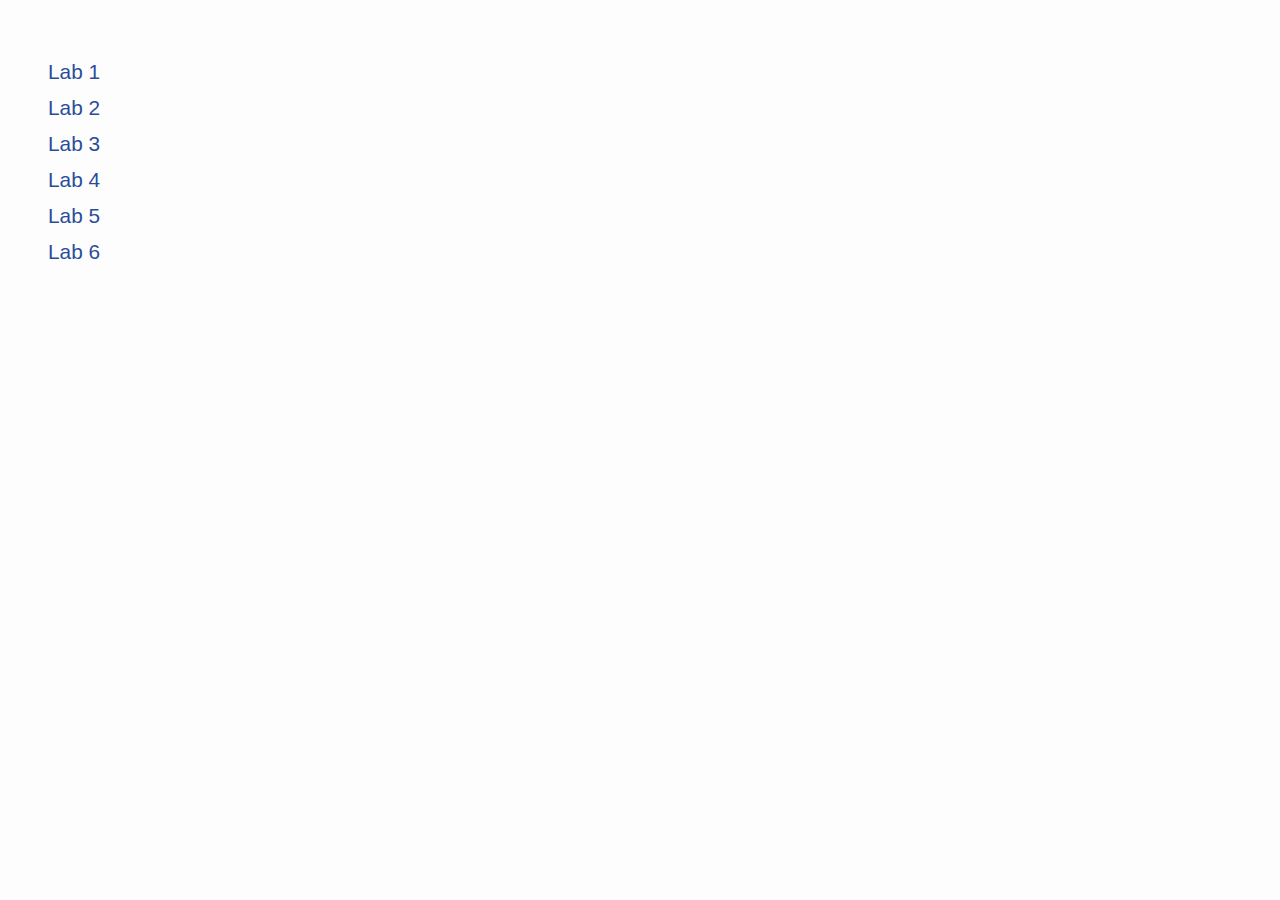
<file: index.html>
<!DOCTYPE html>
<html lang="en">
<head>
  <meta charset="UTF-8">
  <title>WAD Labs</title>
  <style>
    body {
      font-family: 'Segoe UI', Tahoma, Geneva, Verdana, sans-serif;
      background-color: #fdfdfd;
      padding: 40px;
      color: #333;
    }

    a {
      display: block;
      font-size: 1.3rem;
      margin: 12px 0;
      text-decoration: none;
      color: #2a4d9b;
      transition: color 0.3s ease;
    }

    a:hover {
      color: #0d2d7a;
      text-decoration: underline;
    }
  </style>
</head>
<body>
    <a href="lab1/index.html">Lab 1</a>
    <a href="lab2/index.html">Lab 2</a>
    <a href="lab3/index.html">Lab 3</a>
    <a href="lab4/index.html">Lab 4</a>
    <a href="lab5/index.html">Lab 5</a>
    <a href="lab6/index.html">Lab 6</a>
  
</body>
</html>
</file>
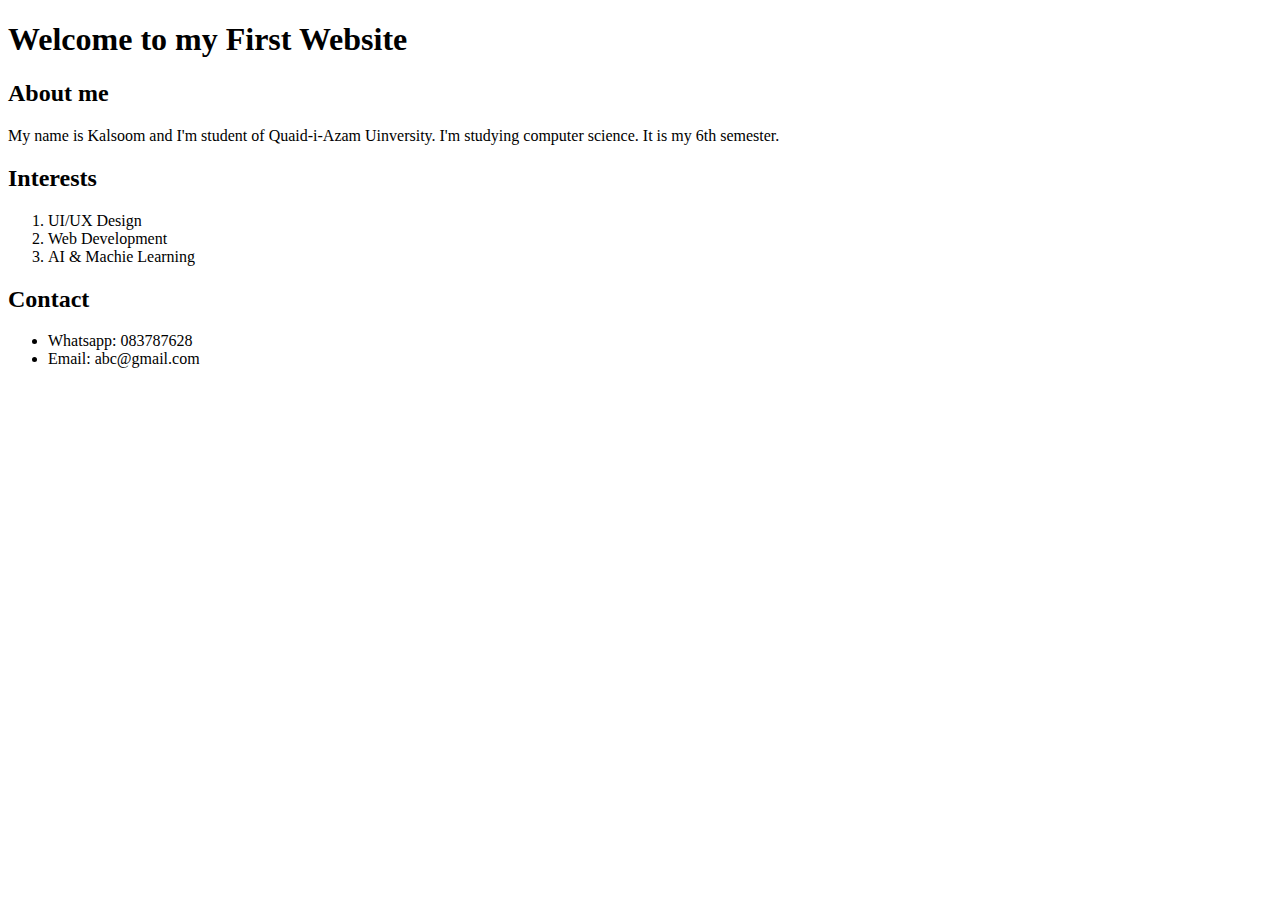
<file: lab1/index.html>
<!DOCTYPE html>
<html lang="en">
  <head>
    <meta charset="UTF-8" />
    <meta name="viewport" content="width=<device-width>, initial-scale=1.0" />
    <title>Document</title>
  </head>
  <body>
    <h1>Welcome to my First Website</h1>
    <h2> About me </h2>
    <p>
      My name is Kalsoom and I'm student of Quaid-i-Azam Uinversity. I'm studying
      computer science. It is my 6th semester.
    </p>
  <h2> Interests </h2>
  <ol>
    <li>
      UI/UX Design
    </li>
    <li>
      Web Development
    </li>
    <li>
      AI & Machie Learning
    </li>
  </ol>

  <h2> Contact </h2>
  <ul>
    <li>
      Whatsapp: 083787628
    </li>
    <li>
      Email: abc@gmail.com
    </li>
  </ul>


  </body>
</html>
</file>
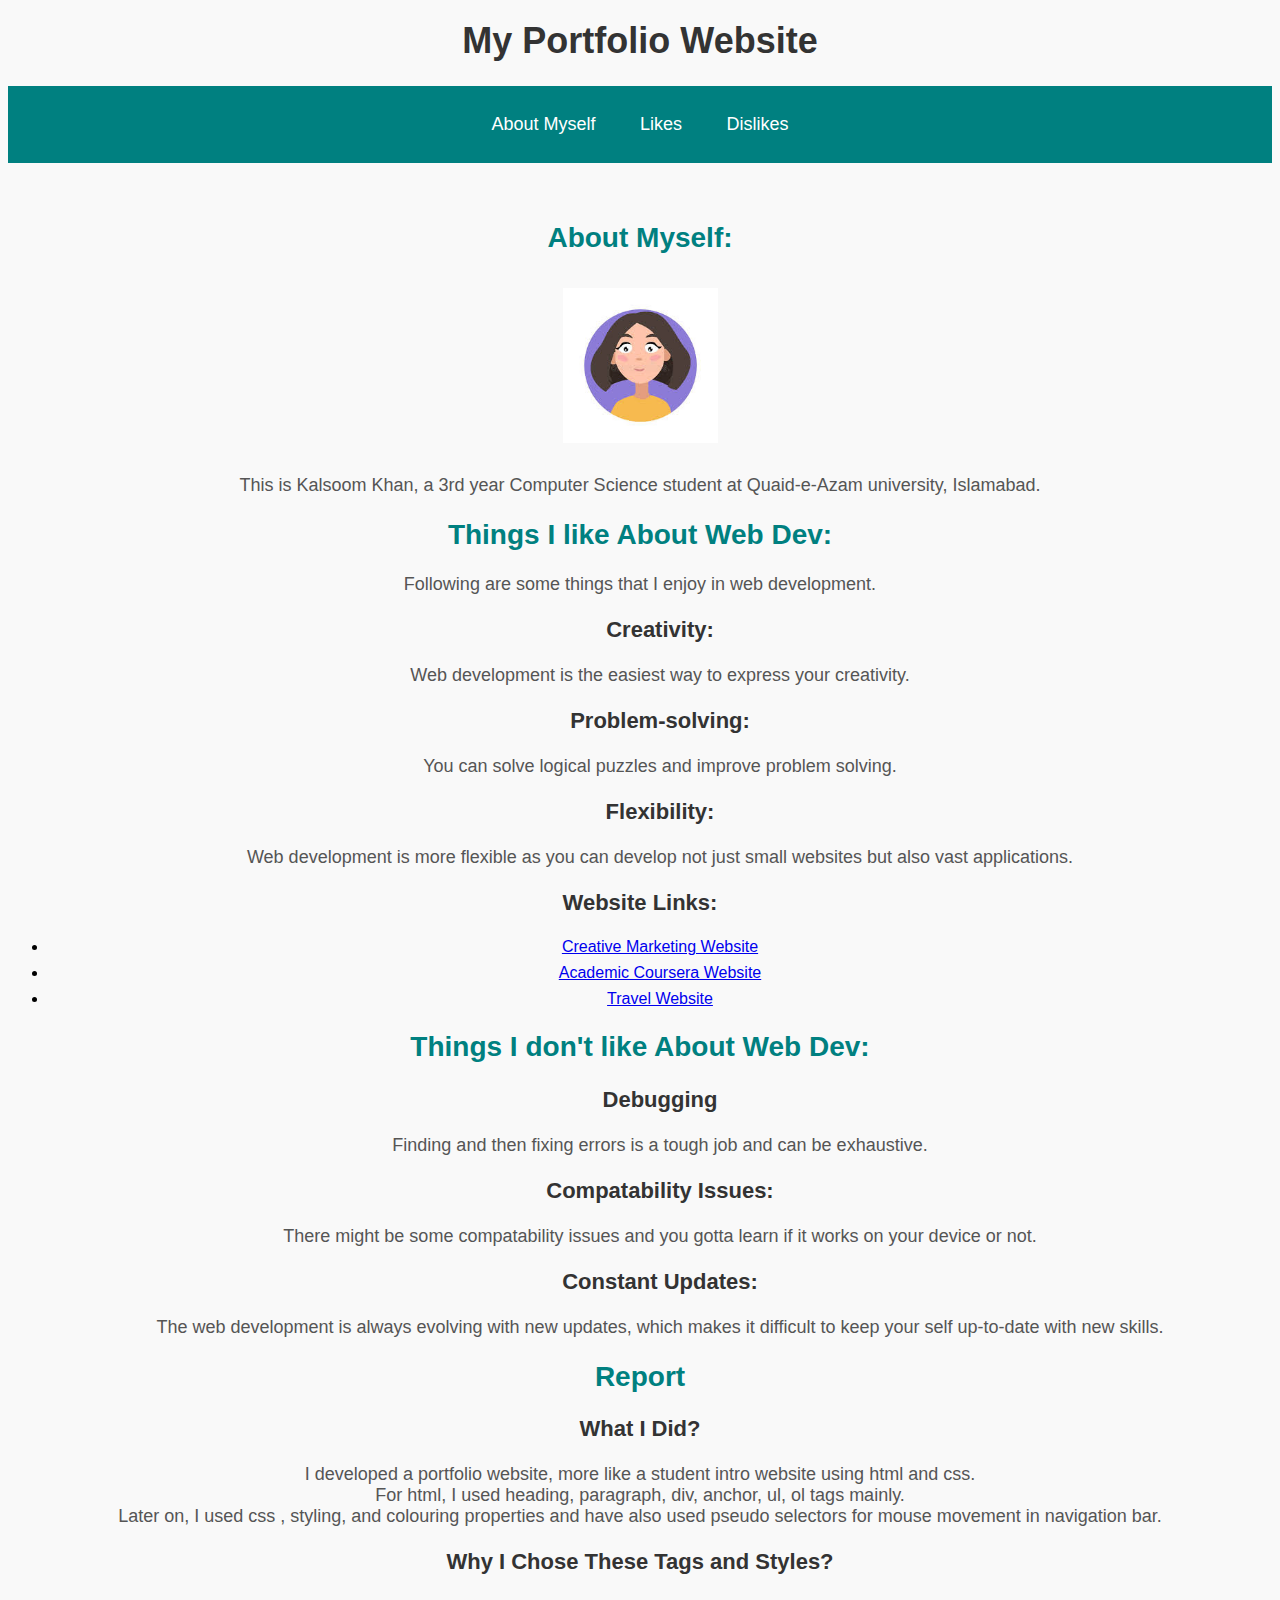
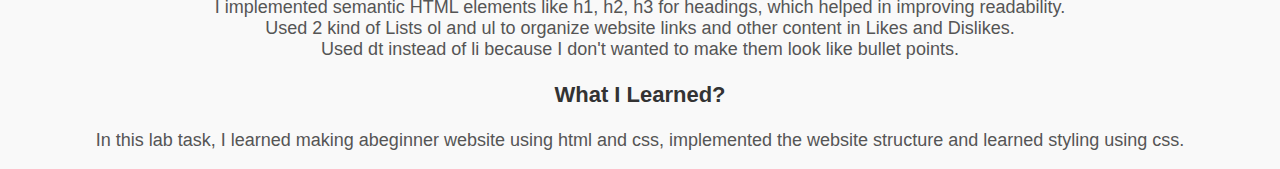
<file: lab2/index.html>
<!Doctype html>
<html lang = en>
<head>
    <meta charset="UTF-8" />
    <meta name="viewport" content="width=<device-width>, initial-scale=1.0" />
    <title>Intro Website</title>
    <link rel="stylesheet" href="website.css">
</head>

<body>
    <h1>My Portfolio Website</h1>
    <div class="Navigation">
        <nav>
            <a href="#About">About Myself</a>
            <a href="#Likes">Likes</a>
            <a href="#Dislikes">Dislikes</a>
        </nav>
        </div>
<br>
<br>
<h2>About Myself:</h2>
<div id="About">
<img src="ProfilePic.jpeg" alt="Here is my profile picture."/> 
<p>This is Kalsoom Khan, a 3rd year Computer Science student at Quaid-e-Azam university, Islamabad.</p>
</div>

<h2>Things I like About Web Dev:</h2>
<div id="Likes">
<p>Following are some things that I enjoy in web development.</p>    
<ol>
    <dt>
        <div>
        <h3>Creativity:</h3>
        <p>Web development is the easiest way to express your creativity.</p>
        </div>
    </dt>
    <dt>
        <div>
        <h3>Problem-solving:</h3>
        <p>You can solve logical puzzles and improve problem solving.</p>
        </div>
    </dt>
    <dt>
        <div>
        <h3>Flexibility:</h3>
        <p>Web development is more flexible as you can develop not just small websites but also vast applications.</p>
        </div>
    </dt>
</ol>
<h3>Website Links:</h3>
<ul>
    <li><a href="https://web.dev/learn">Creative Marketing Website</a></li>
    <li><a href="https://www.coursera.org/courses?query=web%20development">Academic Coursera Website</a></li>
    <li><a href="https://www.tekrevol.com/web-development">Travel Website</a></li>
</ul>
</div>

<h2>Things I don't like About Web Dev:</h2>
<div id="Dislikes">
<ol>
    <dt>
        <div>
        <h3>Debugging</h3>
        <p>Finding and then fixing errors is a tough job and can be exhaustive.</p>
        </div>
    </dt>
    <dt>
        <div>
        <h3>Compatability Issues:</h3>
        <p>There might be some compatability issues and you gotta learn if it works on your device or not.</p>
        </div>
    </dt>
    <dt>
        <div>
        <h3>Constant Updates:</h3>
        <p>The web development is always evolving with new updates, which makes it difficult to keep your self up-to-date with new skills.</p>
        </div>
    </dt>
</ol>
</div>

<h2>Report</h2>
    <div id="Report">
        <h3>What I Did?</h3>
        <p>I developed a portfolio website, more like a student intro website using html and css. <br> For html, I used heading, paragraph, div, anchor, ul, ol tags mainly.<br> Later on, I used css , styling, and colouring properties and have also used pseudo selectors for mouse movement in navigation bar.</p>

        <h3>Why I Chose These Tags and Styles?</h3>
        <p>I implemented semantic HTML elements like h1, h2, h3 for headings, which helped in improving readability. <br>Used 2 kind of Lists ol and ul to organize website links and other content in Likes and Dislikes. <br>Used dt instead of li because I don't wanted to make them look like bullet points.</p>

        <h3>What I Learned?</h3>
        <p>In this lab task, I learned making abeginner website using html and css, implemented the website structure and learned styling using css.</p>
    </div>

</body>
</html>
</file>
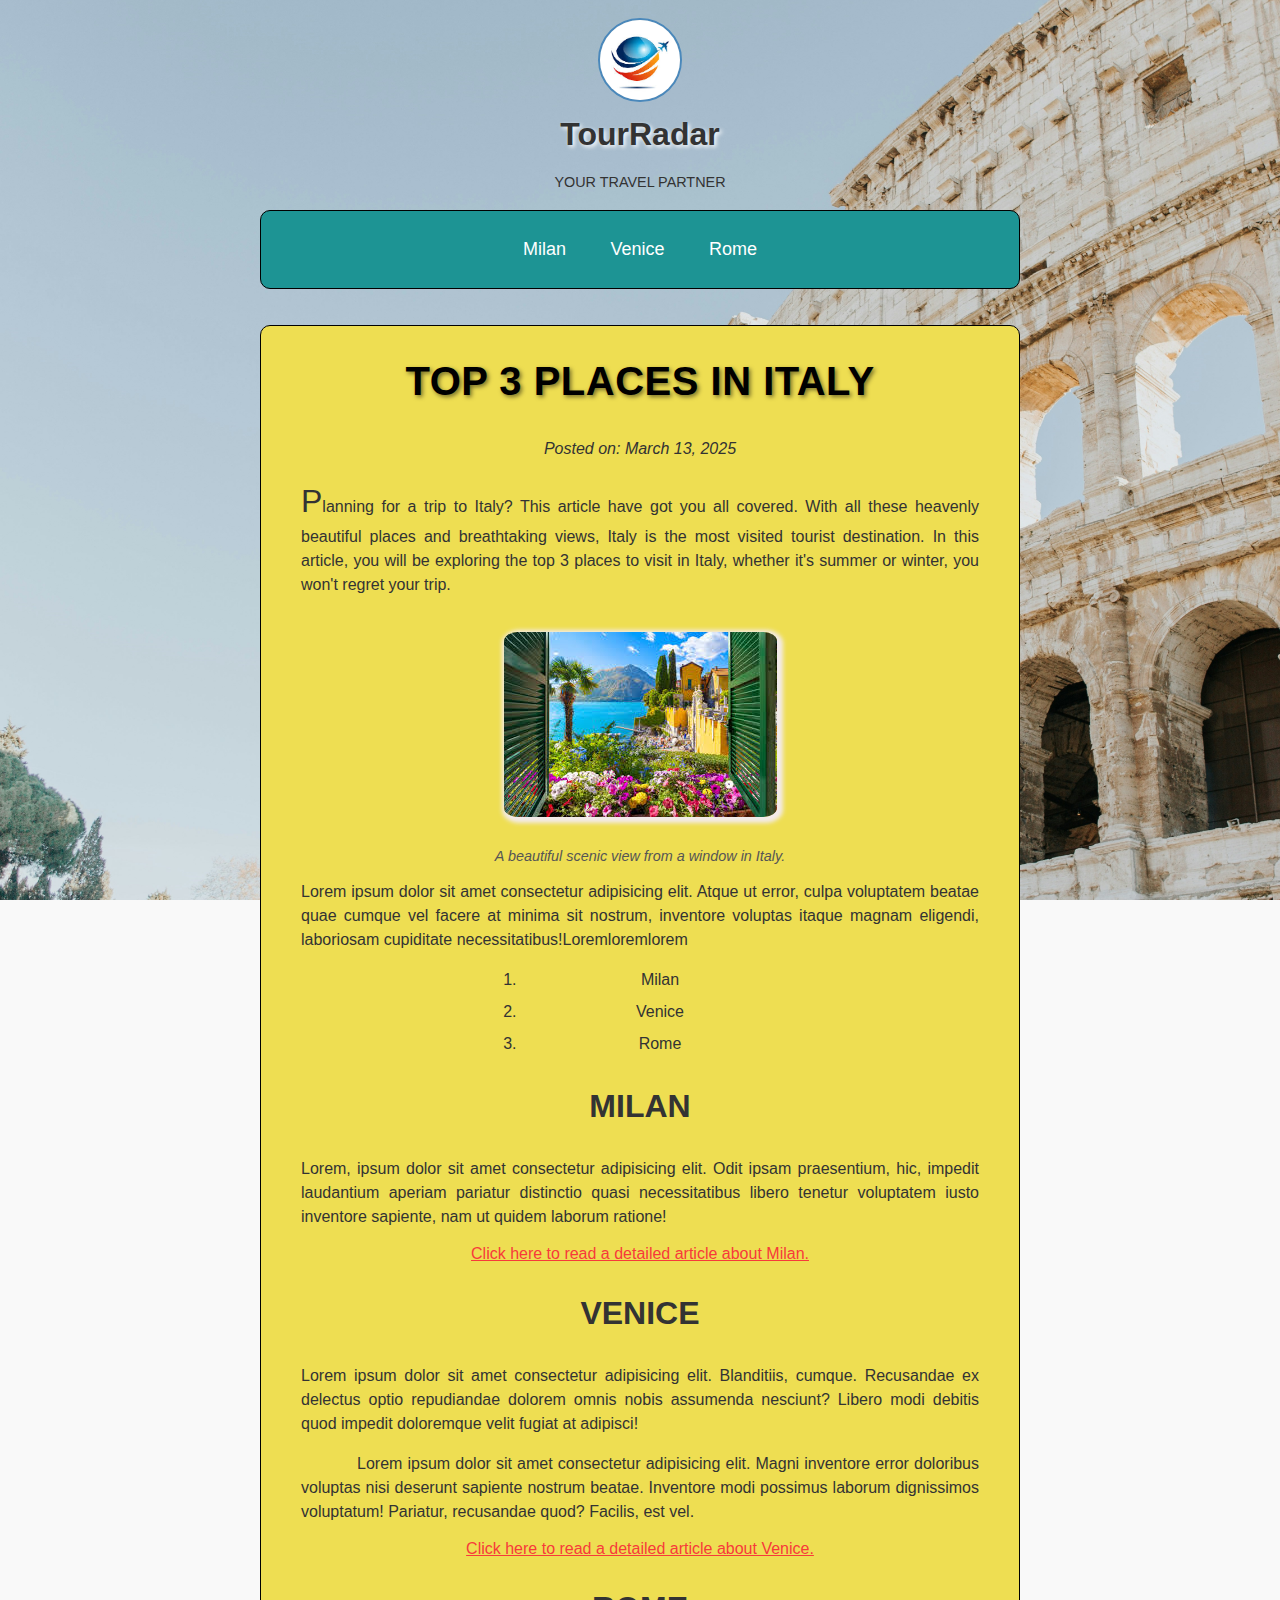
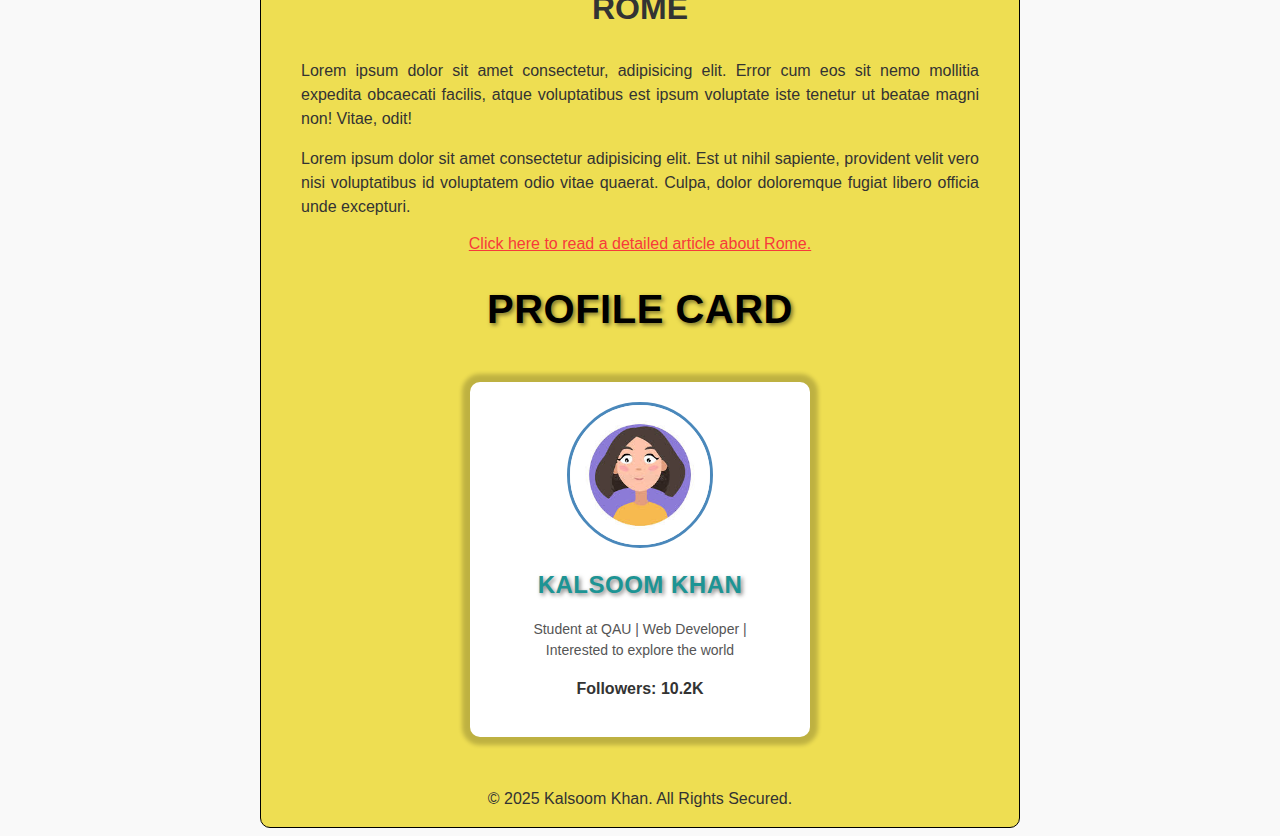
<file: lab3/index.html>
<!Doctype html>
<html lang = en>
<head>
    <meta charset="UTF-8" />
    <meta name="viewport" content="width=<device-width>, initial-scale=1.0" />
    <title>Intro Website</title>
    <link rel="stylesheet" href="website.css">
</head>

<body>

    <header>
        <img src="logo.jpg" alt="Here is the logo." id="logoPic"/> 
    </header>
    <h1>TourRadar</h1>
    <h4>Your Travel Partner</h4>

    <div class="Navigation">
        <nav>
            <a href="#Milan">Milan</a>
            <a href="#Venice">Venice</a>
            <a href="#Rome">Rome</a>
        </nav>
        </div>
<br>
<br>

<div class="Article">
<h2>Top 3 Places in Italy</h2>
<p class="postDate"><em>Posted on: </em><span><em>March 13, 2025</em></span></p>
<div id="Intro">
<p>
    <span class="first-letter">P</span>lanning for a trip to Italy? This article have got you all covered. With all these heavenly beautiful places and breathtaking views, Italy is the most visited tourist destination. In this article, you will be exploring the top 3 places to visit in Italy, whether it's summer or winter, you won't regret your trip. 
</p>
    <img src="italy.jpg" alt="it's a beautiful scenery picture from a window in italy." class="italyPic"/>
    <div class="caption"><em>A beautiful scenic view from a window in Italy.</em></div>
    <p>Lorem ipsum dolor sit amet consectetur adipisicing elit. Atque ut error, culpa voluptatem beatae quae cumque vel facere at minima sit nostrum, inventore voluptas itaque magnam eligendi, laboriosam cupiditate necessitatibus!Loremloremlorem

</p>
<ol>
    <li>Milan</li>
    <li>Venice</li>
    <li>Rome</li>
</ol>
</div>

<div id="Italy">    
<dl>
    <dt>
        <div id="Milan">
        <h3>Milan</h3>
        <p>Lorem, ipsum dolor sit amet consectetur adipisicing elit. Odit ipsam praesentium, hic, impedit laudantium aperiam pariatur distinctio quasi necessitatibus libero tenetur voluptatem iusto inventore sapiente, nam ut quidem laborum ratione!</p>
       
        <a href="https://web.dev/learn">Click here to read a detailed article about Milan.</a>
        
        </div>
    </dt>
    <dt>
        <div id="Venice">
        <h3>Venice</h3>
        <p>Lorem ipsum dolor sit amet consectetur adipisicing elit. Blanditiis, cumque. Recusandae ex delectus optio repudiandae dolorem omnis nobis assumenda nesciunt? Libero modi debitis quod impedit doloremque velit fugiat at adipisci!</p>
        
        <p id="paragraphIndent">Lorem ipsum dolor sit amet consectetur adipisicing elit. Magni inventore error doloribus voluptas nisi deserunt sapiente nostrum beatae. Inventore modi possimus laborum dignissimos voluptatum! Pariatur, recusandae quod? Facilis, est vel.</p>
        <a href="https://web.dev/learn">Click here to read a detailed article about Venice.</a>
        
        </div>
    </dt>
    <dt>
        <div id="Rome">
        <h3>Rome</h3>
        <p>Lorem ipsum dolor sit amet consectetur, adipisicing elit. Error cum eos sit nemo mollitia expedita obcaecati facilis, atque voluptatibus est ipsum voluptate iste tenetur ut beatae magni non! Vitae, odit!</p>
        <p>Lorem ipsum dolor sit amet consectetur adipisicing elit. Est ut nihil sapiente, provident velit vero nisi voluptatibus id voluptatem odio vitae quaerat. Culpa, dolor doloremque fugiat libero officia unde excepturi.</p>
        <a href="https://web.dev/learn">Click here to read a detailed article about Rome.</a>
        
        </div>
    </dt>
</dl>
</div>

<h2>Profile Card</h2>
<div class="ProfileCard">
    <img src="ProfilePic.jpeg" alt="Here's my headshot Profile Picture" class="ProfilePic">
    <h2>Kalsoom Khan</h2>
    <p id="bio">Student at QAU | Web Developer | Interested to explore the world</p>
    <p id="followers">Followers: <strong>10.2K</strong></p>
</div>



<footer>
    <p id="footer"><span>© 2025 Kalsoom Khan. All Rights Secured.</span></p>
</footer>
</div>
</body>
</html>
</file>
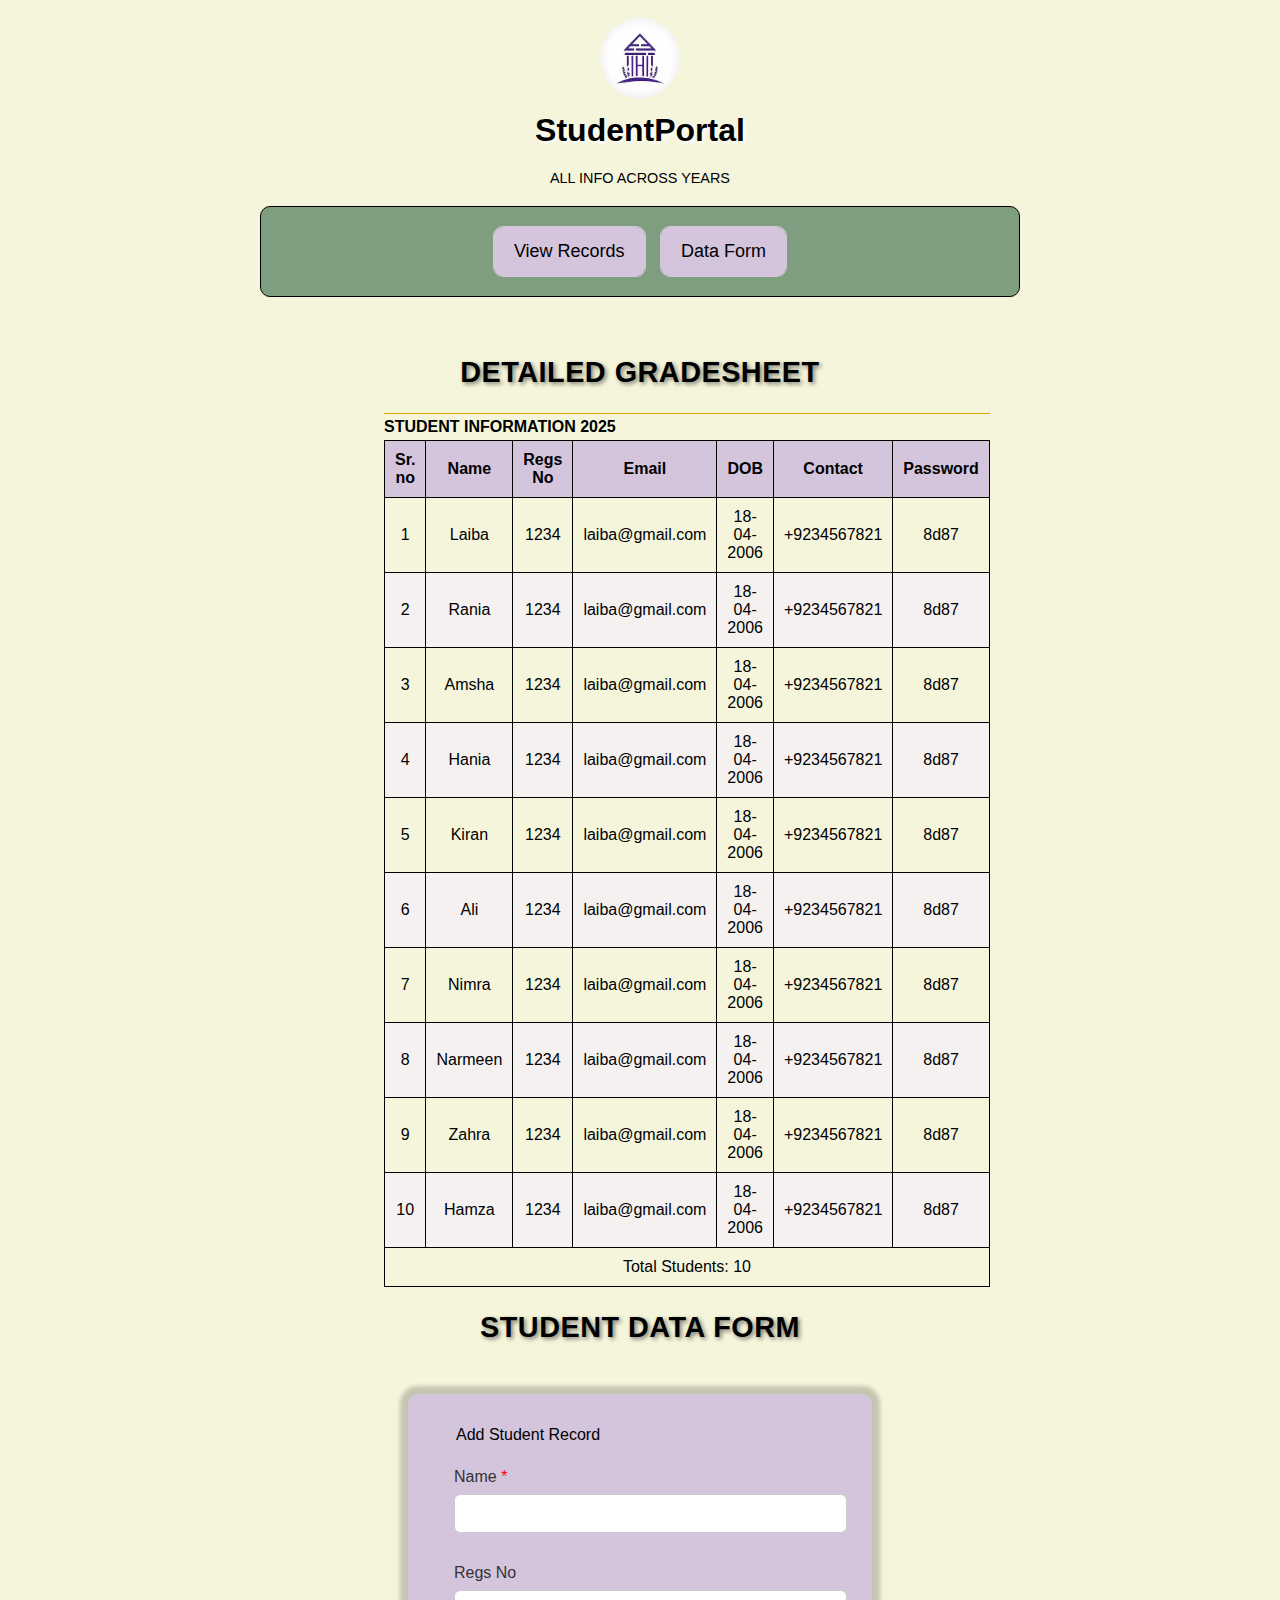
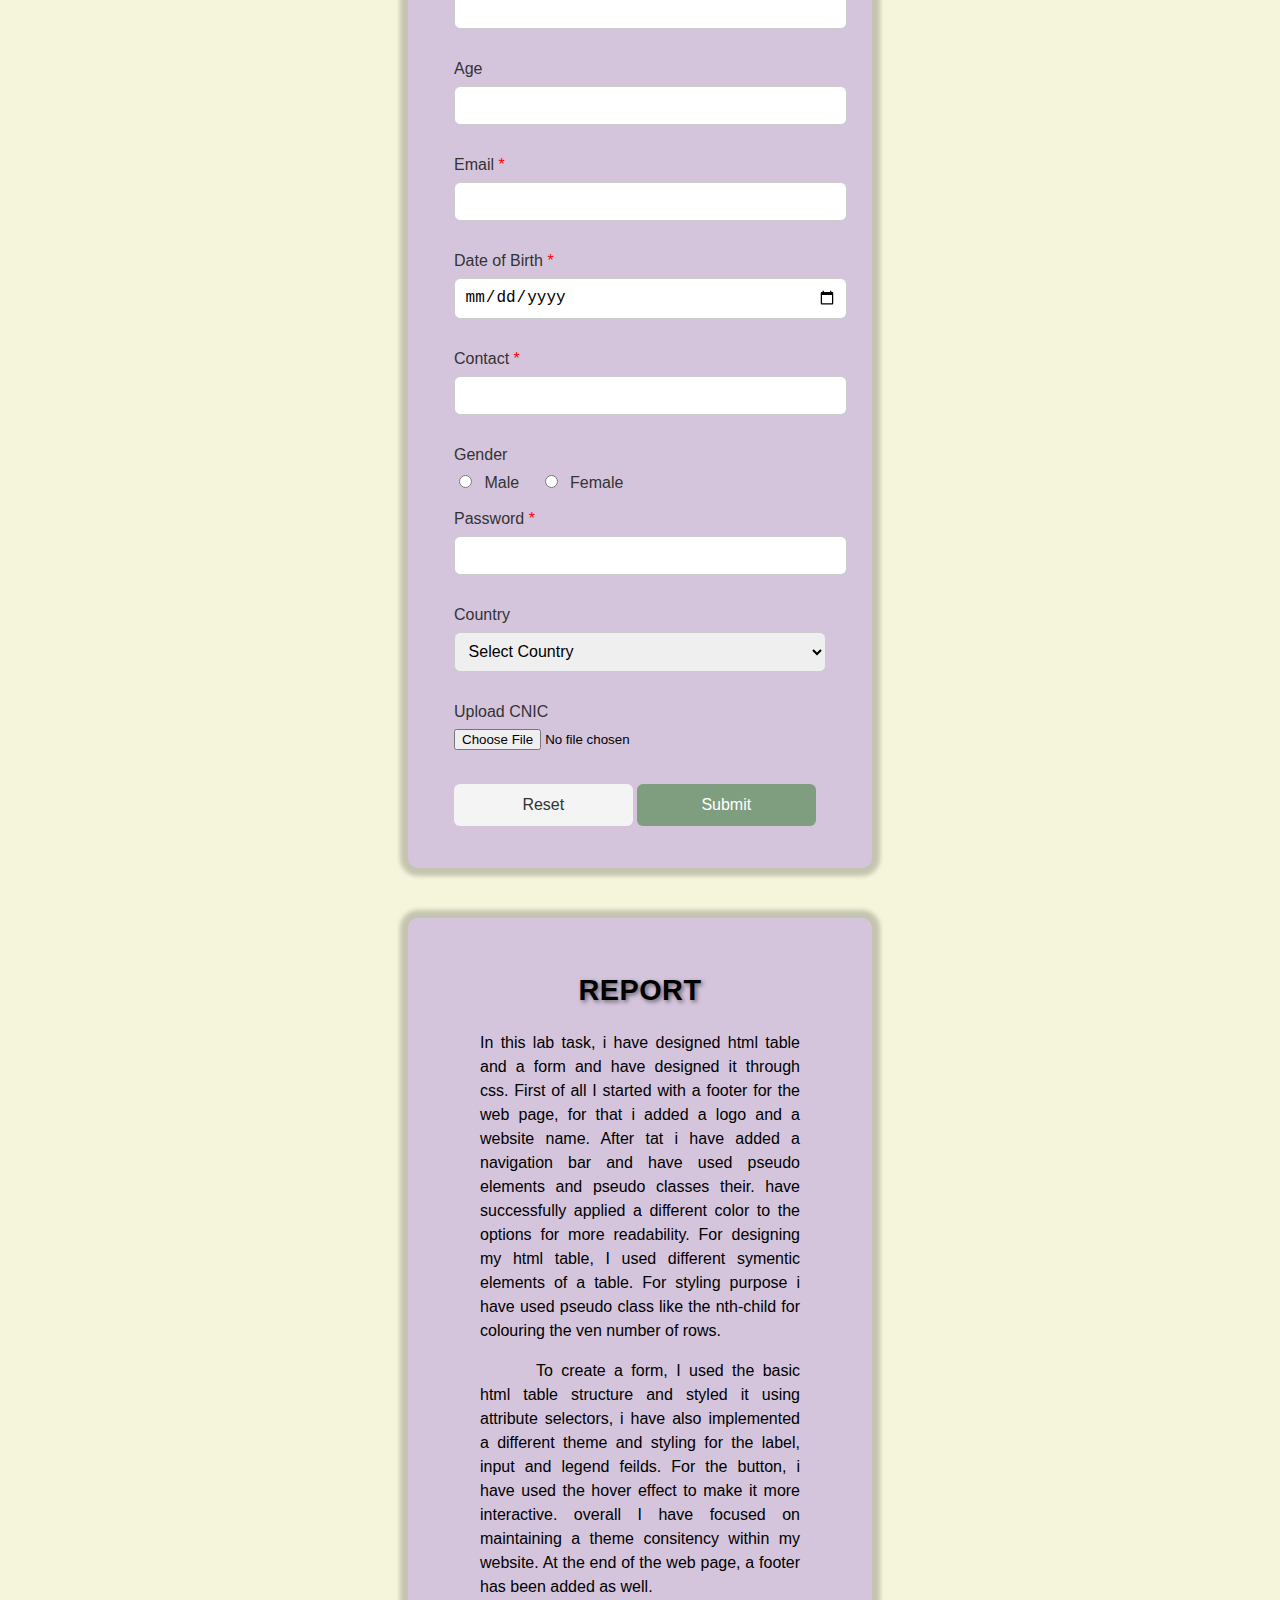
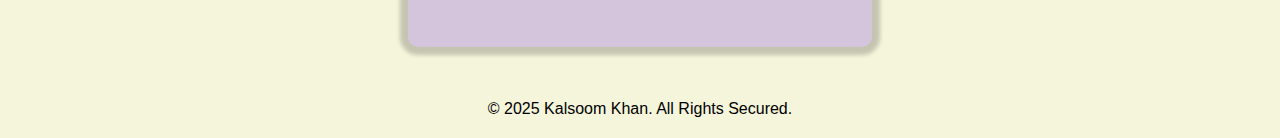
<file: lab4/index.html>
<!Doctype html>
<html lang = en>
<head>
    <meta charset="UTF-8" />
    <meta name="viewport" content="width=<device-width>, initial-scale=1.0" />
    <title>Intro Website</title>
    <link rel="stylesheet" href="website.css">
</head>

<body>

    <header>
        <img src="logo.jpg" alt="Here is the logo." id="logoPic"/> 
    </header>
    <h1>StudentPortal</h1>
    <h4>All Info Across Years</h4>

    <div class="Navigation">
        <nav>
            <a href="#Table">View Records</a>
            <a href="#Form">Data Form</a>
        </nav>
        </div>
<br>
<br>

<div id="Table">
<h2>Detailed Gradesheet</h2>
<table>
    <caption>Student Information 2025</caption>
    <thead>
    <tr>
        <th>Sr. no</th>
        <th>Name</th>
        <th>Regs No</th>
        <th>Email</th>
        <th>DOB</th>
        <th>Contact</th>
        <th>Password</th>
    </tr>
    </thead>
    <tbody>
    <tr>
        <td>1</td>
        <td>Laiba</td>
        <td>1234</td>
        <td>laiba@gmail.com</td>
        <td>18-04-2006</td>
        <td>+9234567821</td>
        <td>8d87</td>
    </tr>
    <tr>
        <td>2</td>
        <td>Rania</td>
        <td>1234</td>
        <td>laiba@gmail.com</td>
        <td>18-04-2006</td>
        <td>+9234567821</td>
        <td>8d87</td>
    </tr>
    <tr>
        <td>3</td>
        <td>Amsha</td>
        <td>1234</td>
        <td>laiba@gmail.com</td>
        <td>18-04-2006</td>
        <td>+9234567821</td>
        <td>8d87</td>
    </tr>
    <tr>
        <td>4</td>
        <td>Hania</td>
        <td>1234</td>
        <td>laiba@gmail.com</td>
        <td>18-04-2006</td>
        <td>+9234567821</td>
        <td>8d87</td>
    </tr>
    <tr>
        <td>5</td>
        <td>Kiran</td>
        <td>1234</td>
        <td>laiba@gmail.com</td>
        <td>18-04-2006</td>
        <td>+9234567821</td>
        <td>8d87</td>
    </tr>
    <tr>
        <td>6</td>
        <td>Ali</td>
        <td>1234</td>
        <td>laiba@gmail.com</td>
        <td>18-04-2006</td>
        <td>+9234567821</td>
        <td>8d87</td>
    </tr>
    <tr>
        <td>7</td>
        <td>Nimra</td>
        <td>1234</td>
        <td>laiba@gmail.com</td>
        <td>18-04-2006</td>
        <td>+9234567821</td>
        <td>8d87</td>
    </tr>
    <tr>
        <td>8</td>
        <td>Narmeen</td>
        <td>1234</td>
        <td>laiba@gmail.com</td>
        <td>18-04-2006</td>
        <td>+9234567821</td>
        <td>8d87</td>
    </tr>
    <tr>
        <td>9</td>
        <td>Zahra</td>
        <td>1234</td>
        <td>laiba@gmail.com</td>
        <td>18-04-2006</td>
        <td>+9234567821</td>
        <td>8d87</td>
    </tr>
    <tr>
        <td>10</td>
        <td>Hamza</td>
        <td>1234</td>
        <td>laiba@gmail.com</td>
        <td>18-04-2006</td>
        <td>+9234567821</td>
        <td>8d87</td>
    </tr>
</tbody>
<tfoot>
    <tr>
      <td colspan="7">Total Students: 10</td>
    </tr>
  </tfoot>
</table>
</div>

<h2>Student Data Form</h2>
<form id="Form" method="post" action="process.php" enctype="multipart/form-data">
    <fieldset>
        <legend>Add Student Record</legend><br>
        <label for="name">Name <span class="compulsory">*</span></label>
        <input type="text" id="name" name="std-name" required><br><br>
        <label for="regs">Regs No</label>
        <input type="text" id="regs" name="regs-no"><br><br>
        <label for=""age>Age</label>
        <input type="number" id="age" name="age"><br><br>
        <label for="mail">Email <span class="compulsory">*</span></label>
        <input type="email" id="mail" name="e-mail" required><br><br>
        <label for="dob">Date of Birth <span class="compulsory">*</span></label>
        <input type="date" id="dob" name="dob" required><br><br>
        <label for="contact">Contact <span class="compulsory">*</span></label>
        <input type="tel" id="contact" name="contact" required><br><br>

        <label>Gender</label>
        <input type="radio" id="male" name="gender" value="male">
        <label for="male">Male</label>
        <input type="radio" id="female" name="gender" value="female">
        <label for="female">Female</label><br><br>

        <label for="pswrd">Password <span class="compulsory">*</span></label>
        <input type="password" id="pswrd" name="paswrd" required><br><br>

        <label for="country">Country</label>
        <select id="country" aria-placeholder="Select Country">
            <option value="" disabled selected>Select Country</option>
            <option>pakistan</option>
            <option>Canada</option>
            <option>Finland</option>
            <option>Australia</option>
        </select><br><br>

        <label for="cnic">Upload CNIC</label><input type="file" id="cnic" name="filee"><br><br>

        <button type="reset">Reset</button>
        <button type="submit">Submit</button>
    </fieldset>
</form>
<div class="report">
<h2>Report</h2>
<p>In this lab task, i have designed html table and a form and have designed it through css.
 First of all I started with a footer for the web page, for that i added a logo and a website name.
 After tat i have added a navigation bar and have used pseudo elements and pseudo classes their. have successfully applied a different color to the options for more readability. 
 For designing my html table, I used different symentic elements of a table. For styling purpose i have used pseudo class like the nth-child for colouring the ven number of rows.
</p>
 <p id="paraIndent">To create a form, I used the basic html table structure and styled it using attribute selectors, i have also implemented a different theme and styling for the label, input and legend feilds. For the button, i have used the hover effect to make it more interactive. 
 overall I have focused on maintaining a theme consitency within my website. At the end of the web page, a footer has been added as well.
</p>
</div>
<footer>
    <p id="footer"><span>© 2025 Kalsoom Khan. All Rights Secured.</span></p>
</footer>

</body>
</html>
</file>
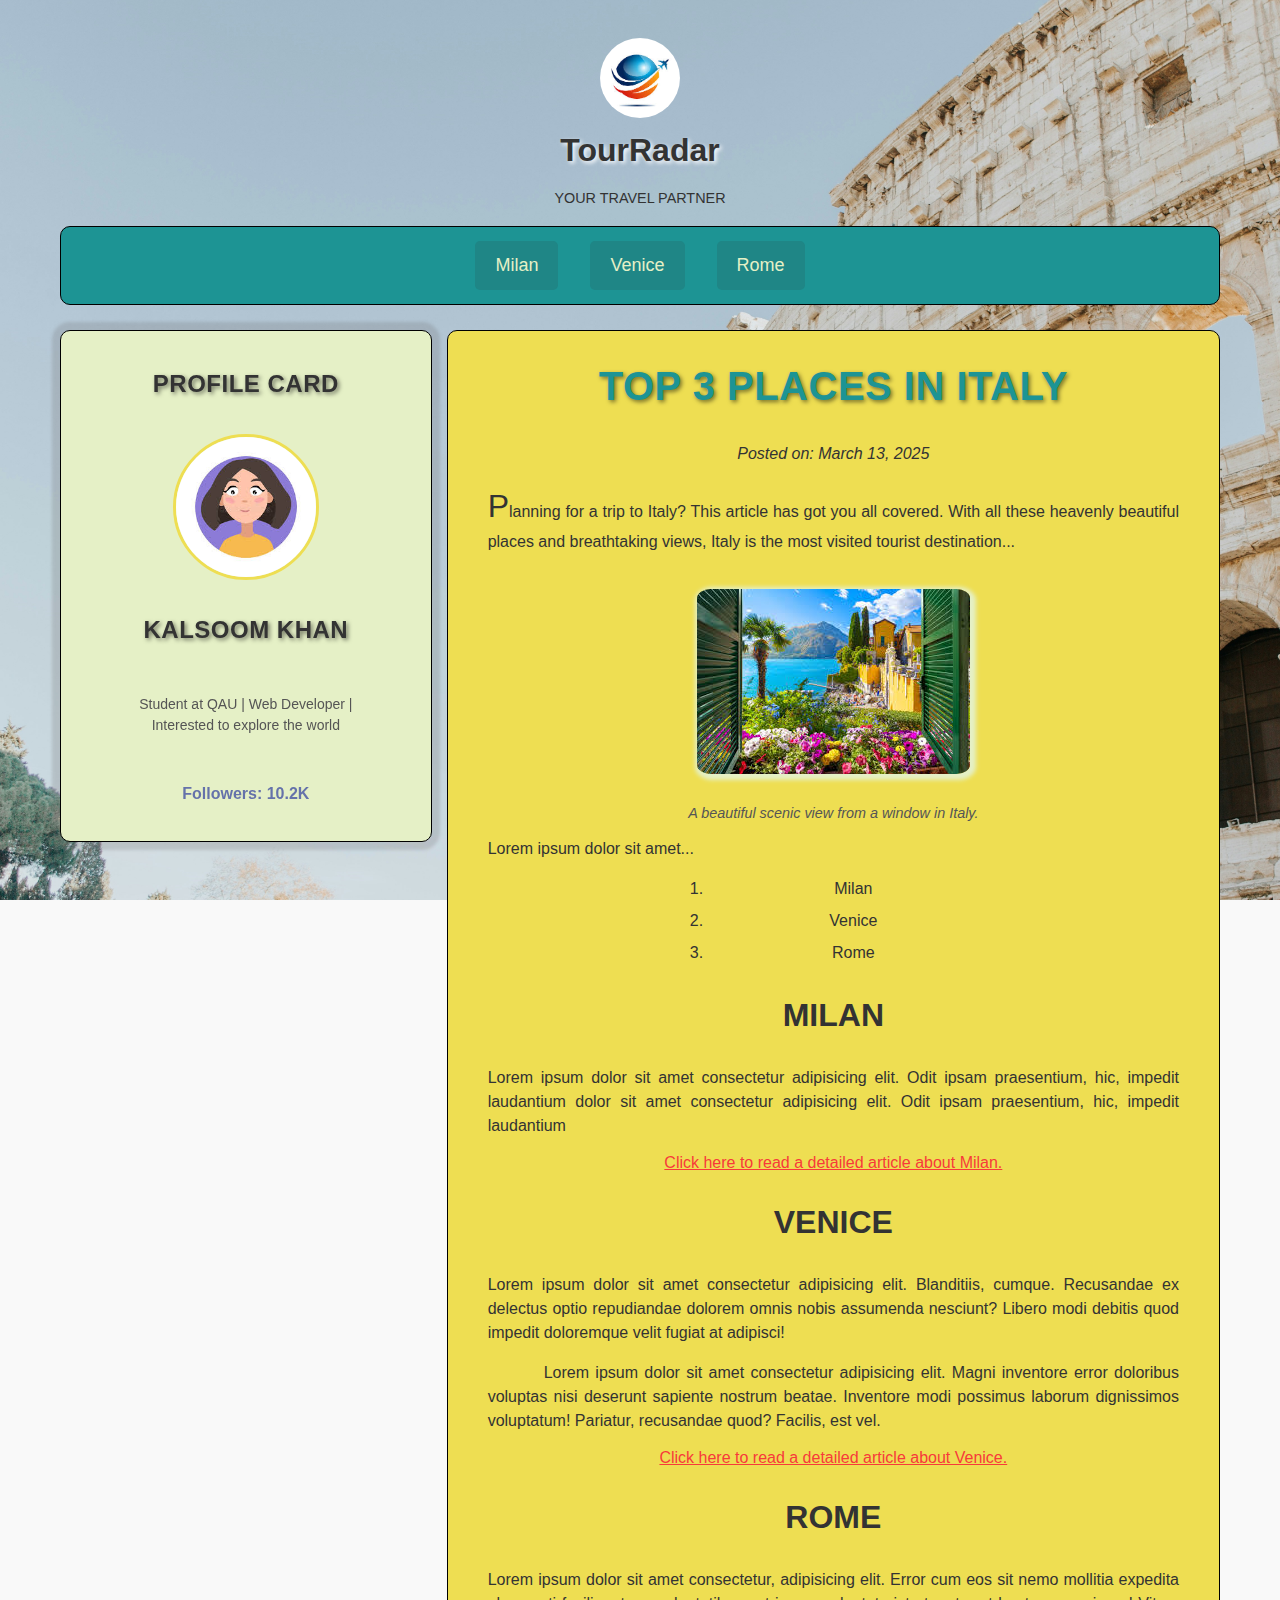
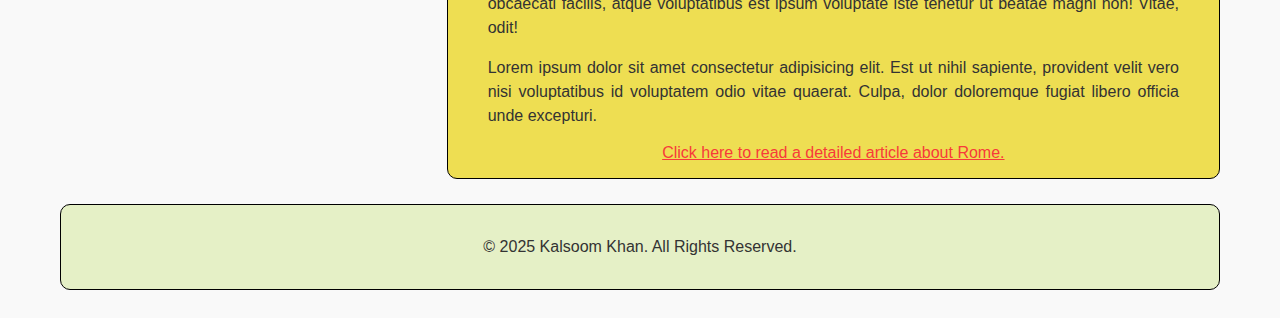
<file: lab5/index.html>
<!Doctype html>
<html lang="en">
  <head>   
    <meta charset="UTF-8" /> 
    <meta name="viewport" content="width=device-width, initial-scale=1.0" />
    <title>Intro Website</title>
    <link rel="stylesheet" href="website.css"> 
  </head>
  <body> 
    <div class="container">
      <header>
        <img src="logo.jpg" alt="TourRadar logo" id="logoPic" />
        <h1>TourRadar</h1>
        <h4>Your Travel Partner</h4>
      </header>

      <nav class="Navigation">
        <a href="#Milan">Milan</a>
        <a href="#Venice">Venice</a>
        <a href="#Rome">Rome</a>
      </nav>

      <article class="Article">
        <h2>Top 3 Places in Italy</h2>
        <p class="postDate"><em>Posted on: </em><span><em>March 13, 2025</em></span></p>
        <div id="Intro">
          <p>
            <span class="first-letter">P</span>lanning for a trip to Italy? This article has got you all covered. With all these heavenly beautiful places and breathtaking views, Italy is the most visited tourist destination...
          </p>
          <img src="italy.jpg" alt="Scenic view from a window in Italy" class="italyPic" />
          <div class="caption"><em>A beautiful scenic view from a window in Italy.</em></div>
          <p>Lorem ipsum dolor sit amet...</p>
          <ol>
            <li>Milan</li>
            <li>Venice</li>
            <li>Rome</li>
          </ol>
          <div id="Italy">
            <dl>
              <dt>
                <div id="Milan">
                  <h3>Milan</h3>
                  <p>Lorem ipsum dolor sit amet consectetur adipisicing elit. Odit ipsam praesentium, hic, impedit laudantium dolor sit amet consectetur adipisicing elit. Odit ipsam praesentium, hic, impedit laudantium</p>
                  <a href="https://web.dev/learn">Click here to read a detailed article about Milan.</a>
                </div>
              </dt>
              <dt>
                <div id="Venice">
                  <h3>Venice</h3>
                  <p>Lorem ipsum dolor sit amet consectetur adipisicing elit. Blanditiis, cumque. Recusandae ex delectus optio repudiandae dolorem omnis nobis assumenda nesciunt? Libero modi debitis quod impedit doloremque velit fugiat at adipisci!</p>
                  <p id="paragraphIndent">Lorem ipsum dolor sit amet consectetur adipisicing elit. Magni inventore error doloribus voluptas nisi deserunt sapiente nostrum beatae. Inventore modi possimus laborum dignissimos voluptatum! Pariatur, recusandae quod? Facilis, est vel.</p>
                  <a href="https://web.dev/learn">Click here to read a detailed article about Venice.</a>
                </div>
              </dt>
              <dt>
                <div id="Rome">
                  <h3>Rome</h3>
                  <p>Lorem ipsum dolor sit amet consectetur, adipisicing elit. Error cum eos sit nemo mollitia expedita obcaecati facilis, atque voluptatibus est ipsum voluptate iste tenetur ut beatae magni non! Vitae, odit!</p>
                  <p>Lorem ipsum dolor sit amet consectetur adipisicing elit. Est ut nihil sapiente, provident velit vero nisi voluptatibus id voluptatem odio vitae quaerat. Culpa, dolor doloremque fugiat libero officia unde excepturi.</p>
                  <a href="https://web.dev/learn">Click here to read a detailed article about Rome.</a>
                </div>
              </dt>
            </dl>
          </div>
        </div>
      </article>

      <section class="ProfileCard">
        <h2>Profile Card</h2>
        <img src="ProfilePic.jpeg" alt="Profile picture of Kalsoom Khan" class="ProfilePic">
        <h2>Kalsoom Khan</h2>
        <p id="bio">Student at QAU | Web Developer | Interested to explore the world</p>
        <p id="followers">Followers: <strong>10.2K</strong></p>
      </section>

      <footer>
        <p><span>© 2025 Kalsoom Khan. All Rights Reserved.</span></p>
      </footer>
    </div>
  </body>
</html>
</file>
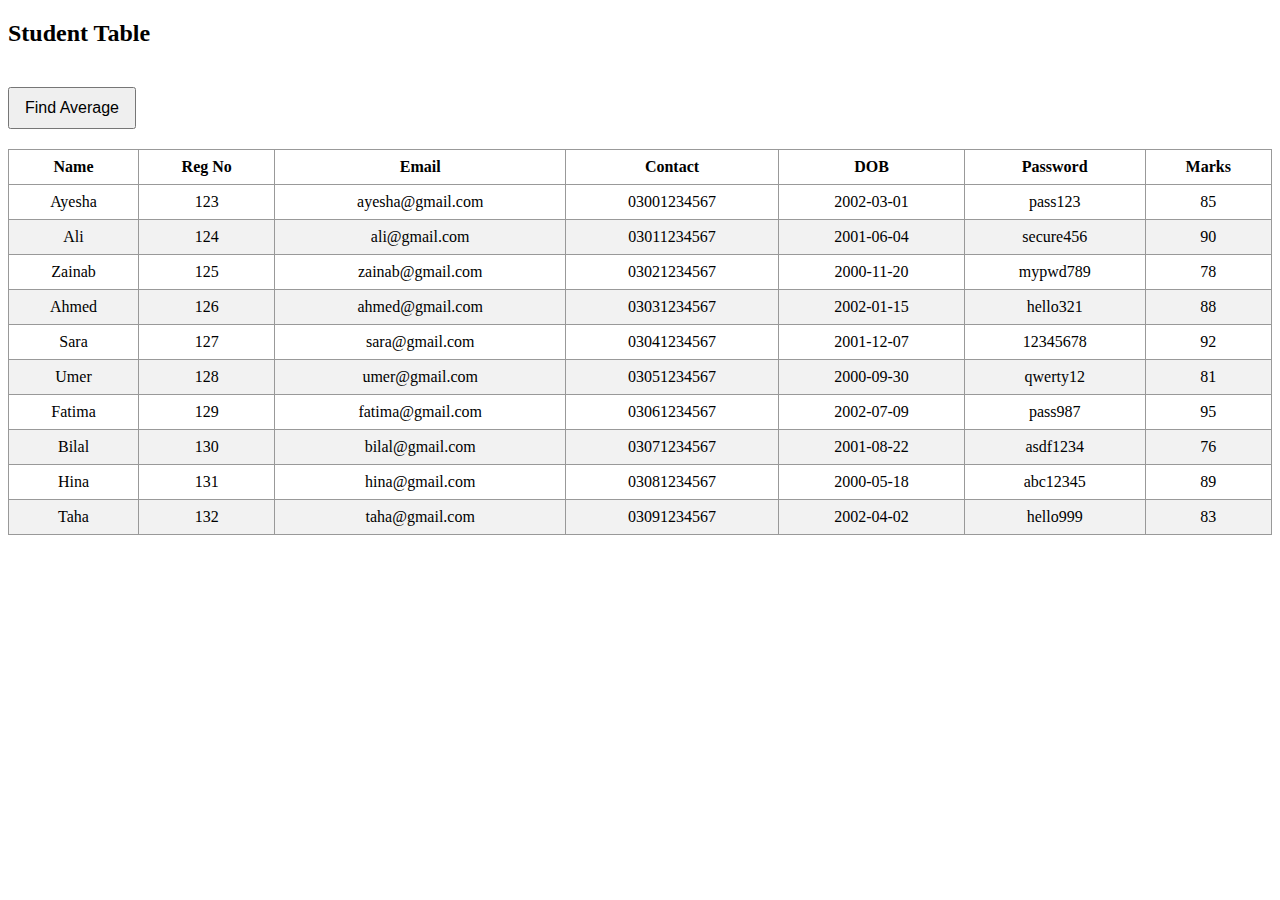
<file: lab7/index.html>
<!DOCTYPE html>
<html>
<head>
  <title>WAD Lab - Table with Average</title>
  <link rel="stylesheet" href="table.css">
</head>
<body>

  <h2>Student Table</h2>
  <button onclick="calculateAverage()">Find Average</button>

  <table id="studentTable">
    <thead>
      <tr>
        <th>Name</th>
        <th>Reg No</th>
        <th>Email</th>
        <th>Contact</th>
        <th>DOB</th>
        <th>Password</th>
        <th>Marks</th>
      </tr>
    </thead>
    <tbody id="tableBody">
    </tbody>
  </table>

  <!-- Link to external JS file -->
  <script src="table.js"></script>
</body>
</html>
</file>
<file: lab2/website.css>
body {
    font-family: sans-serif;
    background-color: #f9f9f9;
    text-align: center;
}

h1 {
    color: #333;
    font-size: 36px;
    margin-top: 20px;
}

h3 {
    color: #333;
    font-size: 22px;
}

h2 {
    color: #008080;
    font-size: 28px;
}

li {
    margin: 8px 0;
}

p {
    font-size: 18px;
    color: #555;
}

.Navigation {
    background-color: #008080; 
    padding: 14px 0;
    text-align: center;
}

.Navigation nav a {
    color: white;
    text-decoration: none;
    padding: 14px 20px;
    display: inline-block;
    font-size: 18px;
    transition: 0.3s;
}

.Navigation nav a:hover {
    background-color: #006666; 
    border-radius: 5px;
}

img {
    width: 155px;
    height: 155px;
    margin: 10px;
}
</file>
<file: lab3/website.css>
body {
    font-family: sans-serif;
    background-color: #f9f9f9;
    margin-left: 2.5rem;
    margin-right: 2.5rem;
    text-align: center;
}
html {
    font-size: 16px;
}
:root {
    --bgBlack: #333;
    --bgWhite: white;
    --txtTransform: uppercase;
}
body {
    background-image: url('bg2.jpg');
    background-size: cover;
    background-attachment: fixed;
    background-position: center;
}
h1 {
    color: var(--bgBlack);
    margin-top: 0rem;
    font-size: 2rem;
    text-shadow: 0.125rem 0.125rem 0.25rem white;
}
h2 {
    font-weight: bold;
    letter-spacing: 0.03125rem;
    text-transform: var(--txtTransform);
    color: var(--bgNavy);
    font-size: 2.5rem;
    text-shadow: 0.125rem 0.125rem 0.25rem rgba(0, 0, 0, 0.5);
}
h3 {
    color: var(--bgBlack);
    font-size: 2rem;
    text-transform: var(--txtTransform);
}
h4 {
    color: var(--bgBlack);
    font-size: 0.9rem;
    text-transform: var(--txtTransform);
    font-weight: 300;
}
li {
    margin: 0.5rem 0;
    margin-left: 13.75rem;
    margin-right: 13.75rem;
    color: var(--bgBlack);
    line-height: 1.5;
}
p {
    color: var(--bgBlack);
    line-height: 1.5;
    margin-left: 2.5rem;
    margin-right: 2.5rem;
    font-size: 1rem;
    letter-spacing: 0cap;
    text-align: justify;
}
#Intro p .first-letter {
    font-size: 2rem;
    text-transform: uppercase;
    font-weight: 200;
}
.postDate {
    text-align: center;
}
#paragraphIndent {
    text-indent: 3.5rem;
}
.Navigation {
    background-color: #1d9494;
    padding: 0.875rem 0;
    text-align: center;
    border-style: solid;
    border-width: 0.0625rem;
    margin-left: 13.75rem;
    margin-right: 13.75rem;
    border-radius: 0.625rem;
}
.Navigation nav a {
    color: var(--bgWhite);
    text-decoration: none;
    padding: 0.875rem 1.25rem;
    display: inline-block;
    font-size: 1.125rem;
    transition: 0.3s;
}
.Navigation nav a:hover {
    background-color: #006666;
    border-radius: 0.3125rem;
}
.caption {
    font-size: 0.9rem;
    color: #555;
    margin-top: 0.5rem;
}
#logoPic {
    width: 5rem;
    height: 5rem;
    margin: 0.625rem;
    border-radius: 50%;
    object-fit: cover;
    border: 0.125rem solid #4a88bb;
}
.Article {
    border-style: solid;
    border-width: 0.0625rem;
    border-radius: 0.625rem;
    margin-left: 13.75rem;
    margin-right: 13.75rem;
    background: #eede52;
}
.ProfileCard {
    background-color: var(--bgWhite);
    width: 18.75rem;
    margin: 3.125rem auto;
    padding: 1.25rem;
    border-radius: 0.625rem;
    box-shadow: 0px 0px 0.25rem 0.5rem rgba(0, 0, 0, 0.2);
    text-align: center;
}
.ProfileCard h2 {
    color: #1d9494;
    font-size: 1.5rem;
}
.ProfilePic {
    width: 8.75rem;
    height: 8.75rem;
    border-radius: 50%;
    object-fit: cover;
    border: 0.1875rem solid #4a88bb;
}
.italyPic {
    border-radius: 5%;
    background-origin: padding-box;
    margin: 1.2rem;
    border-width: 0.0625rem;
    box-shadow: 0.125rem 0.125rem 0.25rem 0.25rem rgb(243, 235, 235);
}
a[href^="https"] {
    color: #f73a3a;
    font-weight: light;
    font-family: 'Arial', Times, serif;
}
a:hover {
    color: #2980b9;
    text-decoration: underline;
}
#bio {
    font-size: 0.875rem;
    color: #555;
    text-align: center;
}
#followers {
    font-size: 1rem;
    font-weight: bold;
    color: var#4a88bb;
    text-align: center;
}
#footer {
    text-align: center;
}
</file>
<file: lab4/website.css>
html {
    font-size: 16px;
}
body {
    font-family: sans-serif;
    background-color: #f9f9f9;
    margin-left: 2.5rem;
    margin-right: 2.5rem;
    text-align: center;
}
body {
    background-color: beige;
}
:root {
    --txtTransform: uppercase;
}
h1 {
    color: black;
    margin-top: 0rem;
    font-size: 2rem;
    text-shadow: 0.125rem 0.125rem 0.25rem white;
}
h2 {
    font-weight: bold;
    letter-spacing: 0.03125rem;
    text-transform: var(--txtTransform);
    font-size: 1.8rem;
    text-shadow: 0.125rem 0.125rem 0.25rem rgba(0, 0, 0, 0.5);
}
h3 {
    color: black;
    font-size: 2rem;
    text-transform: var(--txtTransform);
}
h4 {
    color: black;
    font-size: 0.9rem;
    text-transform: var(--txtTransform);
    font-weight: 300;
}
.Navigation {
    background-color: #7f9e7f;
    padding: 0.875rem 0;
    text-align: center;
    border-style: solid;
    border-width: 0.0625rem;
    margin-left: 13.75rem;
    margin-right: 13.75rem;
    border-radius: 0.625rem;
}
.Navigation nav a {
    color: black;
    text-decoration: none;
    padding: 0.875rem 1.25rem;
    margin: 5px;
    display: inline-block;
    font-size: 1.125rem;
    transition: 0.3s;
    border-style:solid;
    border-width: 1px;
    border-radius:10px;

    background-color: rgb(212, 197, 221); /* color the inner side of border */
    background-clip: padding-box; /* the bg color stays inside the border */
    border-color: rgb(212, 197, 221);
}
.Navigation nav a:hover {
    background-color: rgb(186, 152, 206);
    border-radius: 0.3125rem;
}
#logoPic {
    width: 5rem;
    height: 5rem;
    margin: 0.625rem;
    border-radius: 50%;
    object-fit: cover;
    border: 0.125rem solid var(--bgSkyblue);
}

table, td, th{
    border: 1px solid black;
    border-collapse: collapse;
    border-spacing: 30px;
    padding: 10px;
    margin-left: 21.5rem;
    margin-right: 21.5rem;
    text-align: center;
    
}

tbody tr:nth-child(even){
    background-color: #f5f1f1;
}

tbody tr:hover{
    background-color: #e0e0e0;
}

th{
    background-color: rgb(212, 197, 221);
}

caption {
    font-weight: bold;
    padding: 0.25em 0 0.25em 0;
    text-align: left;
    text-transform: uppercase;
    border-top: 1px solid #DCA806;
    }

.compulsory{
    color:red;
 }
 
#Form {
    background-color: rgb(212, 197, 221);
    width: 25rem;
    margin: 3.125rem auto;
    padding: 2rem;
    border-radius: 0.625rem;
    box-shadow: 0px 0px 0.25rem 0.5rem rgba(0, 0, 0, 0.2);
    text-align: left;
    font-family: sans-serif;
}

label {
    display: block;
    margin-bottom: 0.5rem;
    color: #333;
    font-size: 1rem;
}

input[type="radio"] {
    margin-right: 0.5rem;
}

label[for="male"], label[for="female"] {
    display: inline;
    font-size: 1rem;
    color: #333;
    margin-right: 1rem;
}

input[type="text"], input[type="number"], 
input[type="password"], input[type="email"], input[type="date"], input[type="tel"]{
    width: 100%;
    border: 1px solid #ccc;
    margin-bottom: 0.8rem;
    padding: 0.6rem;
    border-radius: 0.385rem;
    font-size: 1rem;
}

select {
    width: 100%;
    border: 1px solid #ccc;
    margin-bottom: 0.8rem;
    padding: 0.6rem;
    border-radius: 0.385rem;
    font-size: 1rem;
}

button[type="reset"],
button[type="submit"] {
    width: 48%;
    padding: 0.75rem;
    border:none;
    margin-top: 1rem;
    text-align: center;
    font-size: 1rem;          
    border-radius: 0.375rem;
    cursor: pointer;
}

button[type="reset"] {
    background-color: #f4f4f4;
    color: #333;
}

button[type="submit"] {
    background-color: #7f9e7f;
    color: white;
}

fieldset {
    border: none;
}

button[type="reset"]:hover,
button[type="submit"]:hover {
    opacity: 0.9;
}

.report{
    background-color: rgb(212, 197, 221);
    width: 25rem;
    margin: 3.125rem auto;
    padding: 2rem;
    border-radius: 0.625rem;
    box-shadow: 0px 0px 0.25rem 0.5rem rgba(0, 0, 0, 0.2);
    text-align: left;
    font-family: sans-serif;
}
div h2{
    text-align: center;
}
p {
    color: black;
    line-height: 1.5;
    margin-left: 2.5rem;
    margin-right: 2.5rem;
    font-size: 1rem;
    letter-spacing: 0cap;
    text-align: justify;
}
.report p .first-letter {
    font-size: 2rem;
    text-transform: uppercase;
    font-weight: 200;
}
#paraIndent {
    text-indent: 3.5rem;
}
#footer {
    text-align: center;
}
</file>
<file: lab5/website.css>
.container{
    display:grid; 
    padding: 20px;
    grid-template-columns: 1fr; /* 1 column  for mobile */
    gap: 20px;   
    grid-template-areas:
    "header"
    "nav"
    "article"
    "profile"
    "footer";   
} 
 
header {
    grid-area: header;  
  } 
   .Navigation {
    grid-area: nav;
  }
  .Article {
    grid-area: article;
  }
  .ProfileCard {
    grid-area: profile;
  }  
  footer {
    grid-area: footer;
  }

  @media (min-width: 768px) {
    .container {
        display:grid;
        grid-template-areas:
        "header header"
        "nav nav"
        "profile article"
        "footer footer";
        grid-template-columns: 1fr 2fr;
        gap:0; 
    }
  }
  
   
body {
    font-family: sans-serif;
    background-color: #f9f9f9;
    margin-left: 2.5rem;
    margin-right: 2.5rem;
    text-align: center;
}
html {
    font-size: 16px;
}
:root {
    --bgBlack: #333;
    --bgWhite: rgb(229, 240, 198);
    --bgArticleYellow: #eede52;
    --bgArticleNew: #bca9da;
    --txtTransform: uppercase;
} 
body {
    background-image: url('bg2.jpg');
    background-size: cover;
    background-attachment: fixed;
    background-position: center;
}
h1 {
    color: var(--bgBlack);
    margin-top: 0rem;
    font-size: 2rem;
    text-shadow: 0.125rem 0.125rem 0.25rem white;
}
h2 {
    font-weight: bold;
    letter-spacing: 0.03125rem;
    text-transform: var(--txtTransform);
    color: #1d9494;
    font-size: 2.5rem;
    text-shadow: 0.125rem 0.125rem 0.25rem rgba(0, 0, 0, 0.5);
}
h3 {
    color: var(--bgBlack);
    font-size: 2rem;
    text-transform: var(--txtTransform);
}
h4 {
    color: var(--bgBlack);
    font-size: 0.9rem;
    text-transform: var(--txtTransform);
    font-weight: 300;
}
li {
    margin: 0.5rem 0;
    margin-left: 13.75rem;
    margin-right: 13.75rem;
    color: var(--bgBlack);
    line-height: 1.5;
}
p {
    color: var(--bgBlack);
    line-height: 1.5;
    margin-left: 2.5rem;
    margin-right: 2.5rem;
    font-size: 1rem;
    letter-spacing: 0cap;
    text-align: justify;
}
#Intro p .first-letter {
    font-size: 2rem;
    text-transform: uppercase;
    font-weight: 200;
}
.postDate {
    text-align: center;
}
#paragraphIndent {
    text-indent: 3.5rem;
} 
.Navigation { 
    background-color: #1d9494;
    padding: 0.875rem 0;
    text-align: center;
    border-style: solid;
    border-width: 0.0625rem; 
    border-radius: 0.625rem;

    display: flex;
    flex-direction: row;
    align-items: center;
    justify-content: center;
    gap: 2rem;
  
}
.Navigation a {
    color: var(--bgWhite);
    text-decoration: none;
    padding: 0.875rem 1.25rem;
    display: inline-block;
    font-size: 1.125rem;
    transition: 0.3s;
    background-color: #1f8686;
    border-radius: 0.3125rem;
    color: var(--bgWhite);
}
.Navigation a:hover {
    background-color: var(--bgArticleYellow);
    border-radius: 0.3125rem;
    color: var(--bgBlack);
}
.caption {
    font-size: 0.9rem;
    color: #555;
    margin-top: 0.5rem;
}
#logoPic {
    width: 5rem;
    height: 5rem;
    margin: 0.625rem;
    border-radius: 50%;
    object-fit: cover;
    border: 0.125rem solid var(--bgSkyblue);
}
.Article { 
    border-style: solid;
    border-width: 0.0625rem;
    border-radius: 0.625rem;
    margin-left: 0;
    margin-right: 0;
    margin-top: 25px;
    background: var(--bgArticleYellow);
}
.ProfileCard { 
    padding: 1.25rem;
    border-style: solid;
    border-width: 0.0625rem;
    border-radius: 0.625rem;
    background-color: var(--bgWhite); 
    margin-top: 25px;
    margin-right: 15px;
    box-shadow: 0px 0px 0.2rem 0.5rem rgba(100, 95, 95, 0.2);

    display: flex;
    flex-direction: column;
    align-items:center;
    justify-content:flex-start;
    gap: 1rem; 

    height: auto;  
    min-height: 0;
    max-height: 470px;

    float:left;
    top: 35px; 
    position:sticky;
  }
  .ProfilePic {
    width: 8.75rem;
    height: 8.75rem;
    border-radius: 50%;
    object-fit: cover;
    border: 0.1875rem solid var(--bgArticleYellow);
}
.ProfileCard h2 {
    color: var(--bgBlack);
    font-size: 1.5rem;
}
 
.italyPic {
    border-radius: 5%;
    background-origin: padding-box;
    margin: 1.2rem;
    border-width: 0.0625rem;
    box-shadow: 0.125rem 0.125rem 0.25rem 0.25rem var(--bgWhite);
}
a[href^="https"] {
    color: #f73a3a;
    font-weight: light;
    font-family: 'Arial', Times, serif;
}
a:hover {
    color: #2980b9;
    text-decoration: underline;
}
#bio {
    font-size: 0.875rem;
    color: #555;
    text-align: center;
}
#followers {
    font-size: 1rem;
    font-weight: bold;
    color: rgb(101, 114, 170);
    text-align: center;
}
footer { 
    text-align: center;   
    margin-top: 25px; 
    font-size: 1.125rem;

    background-color: var(--bgWhite);
    padding: 0.875rem 0; 
    border-style: solid;
    border-width: 0.0625rem; 
    border-radius: 0.625rem; 

    display: flex;
    flex-direction: row;
    align-items: center;
    justify-content: center;
    gap: 2rem;
}
</file>
<file: lab7/table.css>
table {
  width: 100%;
  border-collapse: collapse;
  margin-top: 20px;
}

th, td {
  border: 1px solid #999;
  padding: 8px;
  text-align: center;
}

tr:nth-child(even) {
  background-color: #f2f2f2;
}

tr:nth-child(odd) {
  background-color: #fff;
}

#averageRow {
  font-weight: bold;
  background-color: #d9edf7;
}

button {
  margin-top: 20px;
  padding: 10px 15px;
  font-size: 16px;
  cursor: pointer;
}
</file>
